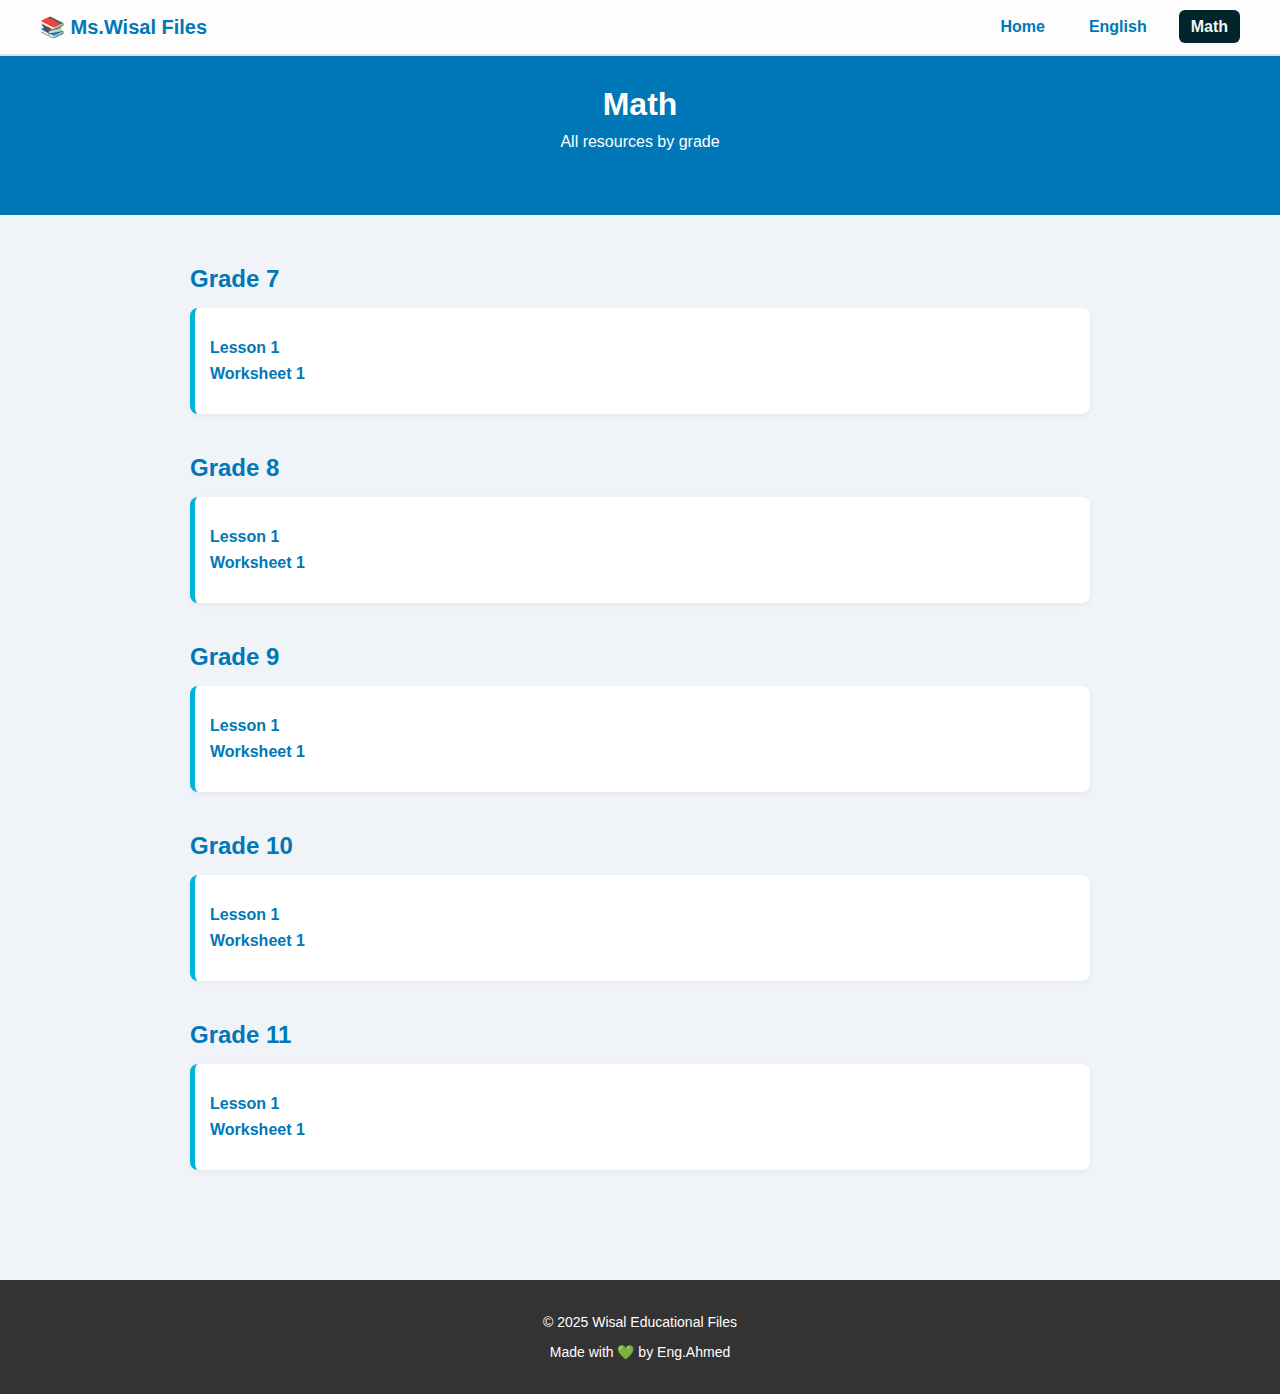
<file: subjects/math.html>
<!DOCTYPE html>
<html lang="en">
<head>
<meta charset="UTF-8">
<meta name="viewport" content="width=device-width, initial-scale=1.0">
<title>Math Resources</title>
<link rel="icon" type="image/png" href="english.png">
<link rel="stylesheet" href="../style.css">
</head>
<body>
    <div id="navbar"></div>
<nav class="navbar">
    <div class="nav-container">
        <div class="site-title">📚 Ms.Wisal Files</div>
        <ul class="nav">
        <li><a href="../index.html">Home</a></li>
        <li><a href="english.html">English</a></li>
        <li><a href="math.html" class="nav-link active">Math</a></li>
        </ul>
    </div>
</nav>

<header>
    <h1>Math</h1>
    <p>All resources by grade</p>
    <a href="../index.html">← Back to Home</a>
</header>

<main>
    <section class="subject">
    <h2>Grade 7</h2>
    <div class="grade-box">
        <ul>
        <li><a href="../files/math/grade7/quiz1.pdf" target="_blank">Lesson 1</a></li>
        <li><a href="../files/math/grade7/notes.pdf" target="_blank">Worksheet 1</a></li>
        </ul>
    </div>
    </section>

    <section class="subject">
    <h2>Grade 8</h2>
    <div class="grade-box">
        <ul>
        <li><a href="../files/math/grade8/lesson1.pdf" target="_blank">Lesson 1</a></li>
        <li><a href="../files/math/grade8/worksheet1.pdf" target="_blank">Worksheet 1</a></li>
        </ul>
    </div>
    </section>

        <section class="subject">
    <h2>Grade 9</h2>
    <div class="grade-box">
        <ul>
        <li><a href="../files/math/grade8/lesson1.pdf" target="_blank">Lesson 1</a></li>
        <li><a href="../files/math/grade8/worksheet1.pdf" target="_blank">Worksheet 1</a></li>
        </ul>
    </div>
    </section>

        <section class="subject">
    <h2>Grade 10</h2>
    <div class="grade-box">
        <ul>
        <li><a href="../files/math/grade8/lesson1.pdf" target="_blank">Lesson 1</a></li>
        <li><a href="../files/math/grade8/worksheet1.pdf" target="_blank">Worksheet 1</a></li>
        </ul>
    </div>
    </section>

        <section class="subject">
    <h2>Grade 11</h2>
    <div class="grade-box">
        <ul>
        <li><a href="../files/math/grade8/lesson1.pdf" target="_blank">Lesson 1</a></li>
        <li><a href="../files/math/grade8/worksheet1.pdf" target="_blank">Worksheet 1</a></li>
        </ul>
    </div>
    </section>

    <!-- Repeat for Grades 9–11 -->
</main>

    <footer class="footer">
        <div class="footer-content">
            <p>© 2025 Wisal Educational Files</p>
            <p>Made with 💚 by Eng.Ahmed</p>
        </div>
    </footer>


</body>
</html>
</file>
<file: style.css>
body {
font-family: 'Arial', sans-serif;
background-color: #f0f4f8;
color: #222;
margin: 0;
padding: 0;
}

header {
background-color: #0077b6;
color: white;
padding: 30px 20px;
text-align: center;
}

header h1 {
margin: 0;
font-size: 2em;
}

header p {
margin-top: 10px;
}

main {
padding: 30px 20px;
max-width: 900px;
margin: auto;
}

.subject {
margin-bottom: 40px;
}

.subject h2 {
color: #0077b6;
margin-bottom: 10px;
}

ul {
list-style: none;
padding: 0;
}

ul li {
margin: 8px 0;
}

a {
color: #0077b6;
text-decoration: none;
font-weight: bold;
transition: all 0.2s ease;
}

a:hover {
color: #023e8a;
transform: scale(1.05);
}

.icon {
width: 28px;
vertical-align: middle;
margin-right: 10px;
}

footer {
background-color: #333;
color: white;
padding: 20px 0;
text-align: center;
font-size: 14px;
margin-top: 40px;
}

.grade-box {
background-color: white;
border-left: 5px solid #00b4d8;
padding: 15px;
margin: 15px 0;
border-radius: 8px;
box-shadow: 0 2px 5px rgba(0,0,0,0.05);
}

.search-bar {
display: flex;
flex-wrap: wrap;
gap: 10px;
margin: 20px auto;
justify-content: center;
align-items: center;
padding: 0 1rem;
}

.search-bar input[type="text"],
.search-bar select {
padding: 8px 12px;
font-size: 16px;
border: 1px solid #ccc;
border-radius: 6px;
}

.navbar {
background-color: #fdfdfd;
position: sticky;
top: 0;
z-index: 1000;
border-bottom: 2px solid #e0e0e0;
}

.nav-container {
max-width: 1200px;
margin: auto;
display: flex;
justify-content: space-between;
align-items: center;
padding: 10px 20px;
flex-wrap: wrap;
gap: 15px; /* add spacing */
}

.site-title {
color: #0077b6;
font-size: 20px;
font-weight: bold;
display: flex;
align-items: center;
}

.nav {
list-style: none;
display: flex;
gap: 20px;
padding: 0;
margin: 0;
}

.nav li a {
color: #0077b6;
text-decoration: none;
font-weight: bold;
padding: 8px 12px;
border-radius: 6px;
transition: background 0.3s ease, color 0.3s ease;
}

.nav li a:hover {
background-color: #e1f5fe;
color: #023e8a;
}

.nav-link.active {
background-color: #00252a;
color: #f3f5f6;
}

.download-btn {
display: inline-block;
background-color: #0077b6;
color: white;
padding: 8px 16px;
margin: 5px 0;
border-radius: 6px;
text-decoration: none;
font-weight: bold;
transition: background 0.3s ease;
}

.download-btn:hover {
background-color: #f5f7f9;
color: #d41010;
}

.file-card {
padding: 8px;
margin-bottom: 6px;
background-color: #f4f4f4;
border-radius: 6px;
}

#subjectFilter,
#gradeFilter {
padding: 8px 14px;
font-size: 1rem;
border: 1px solid #ccc;
border-radius: 6px;
background-color: white;
color: #333;
margin-left: 10px;
box-shadow: 0 2px 4px rgba(0, 0, 0, 0.05);
transition: border-color 0.3s ease, box-shadow 0.3s ease;
outline: none;
}

#subjectFilter:hover,
#gradeFilter:hover {
border-color: #007acc;
}

#subjectFilter:focus,
#gradeFilter:focus {
border-color: #007acc;
box-shadow: 0 0 0 2px rgba(0, 122, 204, 0.2);
}

.recent-files {
background-color: #f8f9fa;
padding: 20px;
margin: 20px;
border-radius: 12px;
box-shadow: 0 2px 6px rgba(0, 0, 0, 0.1);
}

.recent-files h2 {
color: #007acc;
margin-bottom: 15px;
}

.recent-files ul {
list-style: none;
padding: 0;
}

.recent-files li {
padding: 10px;
border-bottom: 1px solid #ddd;
}

.recent-files li:last-child {
border-bottom: none;
}

.recent-files a {
text-decoration: none;
color: #007acc;
font-weight: 500;
}

.recent-files a.download-btn {
float: right;
background-color: #007acc;
color: white;
padding: 6px 10px;
border-radius: 6px;
font-size: 14px;
text-decoration: none;
margin-left: 10px;
}

.admin-table {
width: 100%;
border-collapse: collapse;
margin-top: 20px;
font-size: 15px;
}

.admin-table th,
.admin-table td {
padding: 12px;
border: 1px solid #ddd;
text-align: left;
}

.admin-table th {
background-color: #0077b6;
color: white;
}

.admin-table td a {
margin-right: 10px;
color: #0077b6;
text-decoration: none;
font-weight: bold;
}

.admin-table td button {
background-color: #ccc;
border: none;
padding: 5px 10px;
border-radius: 4px;
cursor: not-allowed;
color: #555;
}

.nav-link[href="admin.html"] {
background-color: #ffe9b3;
color: #5c3d00;
font-weight: bold;
border-radius: 4px;
}

/* Theme Toggle Switch */
.theme-toggle {
display: flex;
align-items: center;
gap: 8px;
font-weight: bold;
font-size: 0.9rem;
}

.switch {
position: relative;
display: inline-block;
width: 50px;
height: 24px;
}

.switch input {
opacity: 0;
width: 0;
height: 0;
}

.slider {
position: absolute;
cursor: pointer;
background-color: #ccc;
border-radius: 34px;
top: 0;
left: 0;
right: 0;
bottom: 0;
transition: .4s;
}

.slider:before {
position: absolute;
content: "";
height: 18px;
width: 18px;
left: 4px;
bottom: 3px;
background-color: white;
border-radius: 50%;
transition: .4s;
}

input:checked + .slider {
background-color: #0077b6;
}

input:checked + .slider:before {
transform: translateX(26px);
}

/* Responsive adjustments */
@media screen and (max-width: 768px) {
.nav-container {
flex-direction: column;
align-items: flex-start;
gap: 10px;
}

.nav {
flex-direction: column;
width: 100%;
}

.nav li {
width: 100%;
}

.nav li a {
display: block;
width: 100%;
padding: 10px;
}

.search-bar {
flex-direction: column;
align-items: stretch;
}

.search-bar input[type="text"],
.search-bar select {
width: 100%;
}

.grade-box {
padding: 10px;
}

header h1 {
font-size: 1.5em;
}

header p {
font-size: 1em;
}
}

body.dark-mode {
background-color: #1a1a1a;
color: #f0f0f0;
}

body.dark-mode header {
background-color: #003344;
}

body.dark-mode .grade-box,
body.dark-mode .recent-files {
background-color: #1a1a1a;
border-left-color: #0077b6;
}

body.dark-mode .nav li a {
color: #f0f0f0;
}

body.dark-mode .nav li a:hover {
background-color: #005577;
}

body.dark-mode .navbar {
background-color: #111;
border-bottom: 2px solid #333;
}

body.dark-mode .download-btn {
background-color: #00aaff;
color: black;
}

body.dark-mode .download-btn:hover {
background-color: #005f99;
color: #fff;
}

.theme-toggle {
display: flex;
align-items: center;
gap: 8px;
margin-left: 20px;
font-weight: bold;
font-size: 0.9rem;
}

.theme-toggle #themeLabel {
color: #333;
}

.dark-mode .theme-toggle #themeLabel {
color: #eee;
}

.switch {
position: relative;
display: inline-block;
width: 50px;
height: 24px;
}

.switch input {
opacity: 0;
width: 0;
height: 0;
}

.slider {
position: absolute;
cursor: pointer;
background-color: #ccc;
border-radius: 34px;
top: 0;
left: 0;
right: 0;
bottom: 0;
transition: 0.4s;
}

.slider:before {
position: absolute;
content: "";
height: 18px;
width: 18px;
left: 4px;
bottom: 3px;
background-color: white;
border-radius: 50%;
transition: 0.4s;
}

input:checked + .slider {
background-color: #0077b6;
}

input:checked + .slider:before {
transform: translateX(26px);
}

body, .navbar, .grade-box, .recent-files, input, select {
transition: background-color 0.3s ease, color 0.3s ease;
}
</file>
